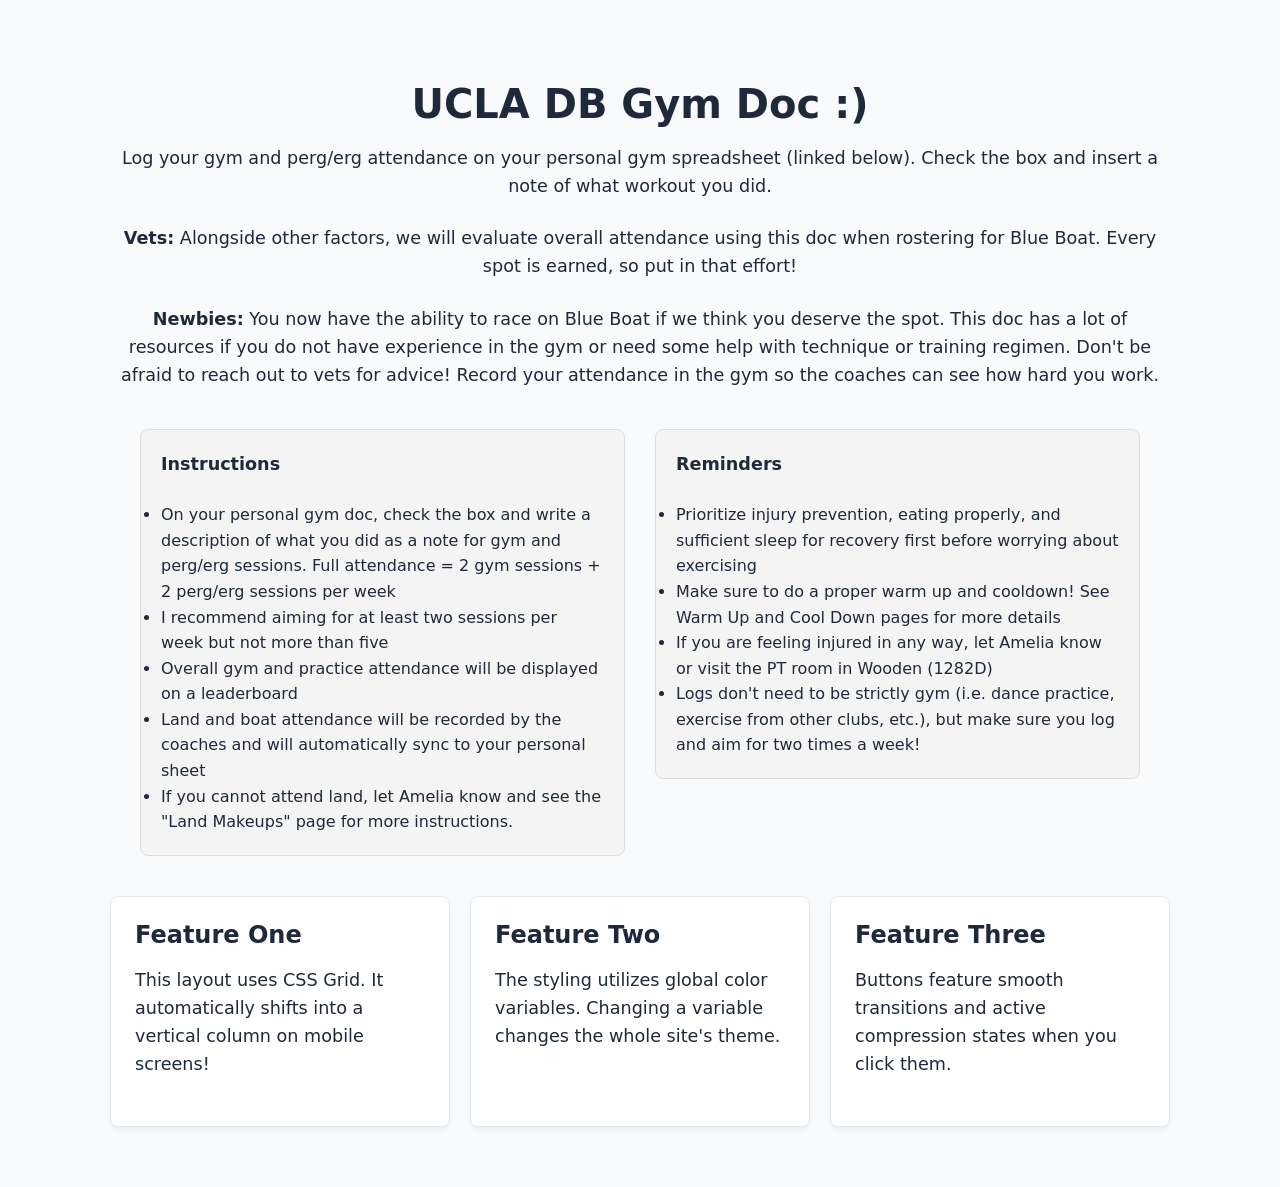
<file: index.html>
<!DOCTYPE html>
<html lang="en">
<head>
    <meta charset="UTF-8">
    <meta name="viewport" content="width=device-width, initial-scale=1.0">
    <title>Gym Doc</title>
    <link rel="stylesheet" href="style.css">
</head>
<body>

    <main class="container">
        <!-- Hero Header -->
        <header style="text-align: center; margin: 40px 0;">
            <h1>UCLA DB Gym Doc :)</h1>
            <p>Log your gym and perg/erg attendance on your personal gym spreadsheet (linked below). Check the box and insert a note of what workout you did.</p>
            <p><strong>Vets:</strong> Alongside other factors, we will evaluate overall attendance using this doc when rostering for Blue Boat. Every spot is earned, so put in that effort!</p>
            <p><strong>Newbies:</strong> You now have the ability to race on Blue Boat if we think you deserve the spot. This doc has a lot of resources if you do not have experience in the gym or need some help with technique or training regimen. Don't be afraid to reach out to vets for advice! Record your attendance in the gym so the coaches can see how hard you work.</p>
        </header>

        <div class="two-column-layout">
            <!-- Left Column (Left-justified body paragraphs) -->
            <div class="main-content">
                <p><strong>Instructions</strong></p>
                <ul>
                    <li>On your personal gym doc, check the box and write a description of what you did as a note for gym and perg/erg sessions. Full attendance = 2 gym sessions + 2 perg/erg sessions per week</li>
                    <li>I recommend aiming for at least two sessions per week but not more than five</li>
                    <li>Overall gym and practice attendance will be displayed on a leaderboard</li>
                    <li>Land and boat attendance will be recorded by the coaches and will automatically sync to your personal sheet</li>
                    <li>If you cannot attend land, let Amelia know and see the "Land Makeups" page for more instructions.</li>
                </ul>
            </div>

            <!-- Right Column (Right-justified body paragraphs) -->
            <aside class="side-chunk">
                <p><strong>Reminders</strong></p>
                <ul>
                    <li>Prioritize injury prevention, eating properly, and sufficient sleep for recovery first before worrying about exercising</li>
                    <li>Make sure to do a proper warm up and cooldown! See Warm Up and Cool Down pages for more details</li>
                    <li>If you are feeling injured in any way, let Amelia know or visit the PT room in Wooden (1282D)</li>
                    <li>Logs don't need to be strictly gym (i.e. dance practice, exercise from other clubs, etc.), but make sure you log and aim for two times a week!</li>
                </ul>
            </aside>
        </div>
        

        <!-- Feature Grid Section -->
        <section class="grid">
            <div class="card">
                <h3>Feature One</h3>
                <p>This layout uses CSS Grid. It automatically shifts into a vertical column on mobile screens!</p>
            </div>
            <div class="card">
                <h3>Feature Two</h3>
                <p>The styling utilizes global color variables. Changing a variable changes the whole site's theme.</p>
            </div>
            <div class="card">
                <h3>Feature Three</h3>
                <p>Buttons feature smooth transitions and active compression states when you click them.</p>
            </div>
        </section>
    </main>

</body>
</html>
</file>
<file: style.css>
/* ==========================================================================
   1. CSS RESET & VARIABLES
   ========================================================================== */
:root {
    /* Color Palette */
    --bg-primary: #f8fafc;       /* Light grayish blue background */
    --surface: #ffffff;          /* White for cards/boxes */
    --text-main: #1e293b;        /* Deep charcoal for readability */
    --text-muted: #64748b;       /* Muted gray for captions/subtext */
    --accent: #2563eb;           /* Vibrant blue for links/buttons */
    --accent-hover: #1d4ed8;     /* Darker blue for hover states */
    --border-color: #e2e8f0;     /* Light gray for dividing lines */
    
    /* Layout Variables */
    --max-width: 1100px;         /* Max width of content box */
    --radius: 8px;               /* Smooth rounded corner radius */
}

/* Strip out browser default margins and paddings */
* {
    margin: 0;
    padding: 0;
    box-sizing: border-box;
}

/* ==========================================================================
   2. BASE STYLES
   ========================================================================== */
body {
    background-color: var(--bg-primary);
    color: var(--text-main);
    font-family: system-ui, -apple-system, BlinkMacSystemFont, 'Segoe UI', Roboto, sans-serif;
    line-height: 1.6;
    padding: 20px;
}

/* Handle fluid image sizing */
img {
    max-width: 100%;
    height: auto;
    display: block;
}

/* ==========================================================================
   3. TYPOGRAPHY & TEXT HIERARCHY
   ========================================================================== */
h1, h2, h3 {
    line-height: 1.2;
    margin-bottom: 1rem;
    font-weight: 700;
}

h1 { font-size: 2.5rem; }
h2 { font-size: 2rem; border-bottom: 2px solid var(--border-color); padding-bottom: 0.5rem; }
h3 { font-size: 1.5rem; }

p {
    margin-bottom: 1.5rem;
    font-size: 1.1rem;
}

.muted-text {
    color: var(--text-muted);
    font-size: 0.95rem;
}

/* ==========================================================================
   4. LAYOUT CONTAINERS
   ========================================================================== */
/* Centers and restricts content size on big screens */
.container {
    max-width: var(--max-width);
    margin: 0 auto;
    padding: 20px;
}

/* A card container component to hold items */
.card {
    background: var(--surface);
    border: 1px solid var(--border-color);
    border-radius: var(--radius);
    padding: 24px;
    margin-bottom: 20px;
    box-shadow: 0 4px 6px -1px rgba(0, 0, 0, 0.05);
}

/* Flexible grid system for layouts (e.g., 3 columns) */
.grid {
    display: grid;
    grid-template-columns: repeat(auto-fit, minmax(300px, 1fr));
    gap: 20px;
}

/* ==========================================================================
   5. INTERACTIVE ELEMENTS (BUTTONS & LINKS)
   ========================================================================== */
a {
    color: var(--accent);
    text-decoration: none;
}

a:hover {
    text-decoration: underline;
}

/* Primary Button Template */
.btn {
    display: inline-block;
    background-color: var(--accent);
    color: #ffffff;
    padding: 12px 24px;
    font-weight: 600;
    border-radius: var(--radius);
    text-decoration: none;
    transition: background-color 0.2s ease, transform 0.1s ease;
    border: none;
    cursor: pointer;
}

.btn:hover {
    background-color: var(--accent-hover);
    text-decoration: none;
}

.btn:active {
    transform: scale(0.98); /* Tiny click effect */
}

/* Container for the two columns */
.two-column-layout {
  display: flex;
  flex-direction: row; /* Stack on mobile screens */
   align-items: stretch;
  gap: 30px;
  margin: 40px auto;
  max-width: 1000px;
}

/* Left column style */
.main-content {
  flex: 1; /* Takes up 2/3 of the width on larger screens */
  text-align: left; /* Ensures your paragraphs are left-justified */
   background: var(--card-bg, #f4f4f4); /* Optional: matches your theme's card backgrounds */
  padding: 20px;
  border-radius: 8px;
  border: 1px solid #ddd;
}

/* Right column "chunk" style */
.side-chunk {
  flex: 1; /* Takes up 1/3 of the width */
  background: var(--card-bg, #f4f4f4); /* Optional: matches your theme's card backgrounds */
  padding: 20px;
  border-radius: 8px;
  border: 1px solid #ddd;
}

/* Responsive side-by-side layout for tablets and desktops */
@media (min-width: 768px) {
  .two-column-layout {
    flex-direction: row; /* Switch to side-by-side layout */
    align-items: flex-start;
  }
}
</file>
